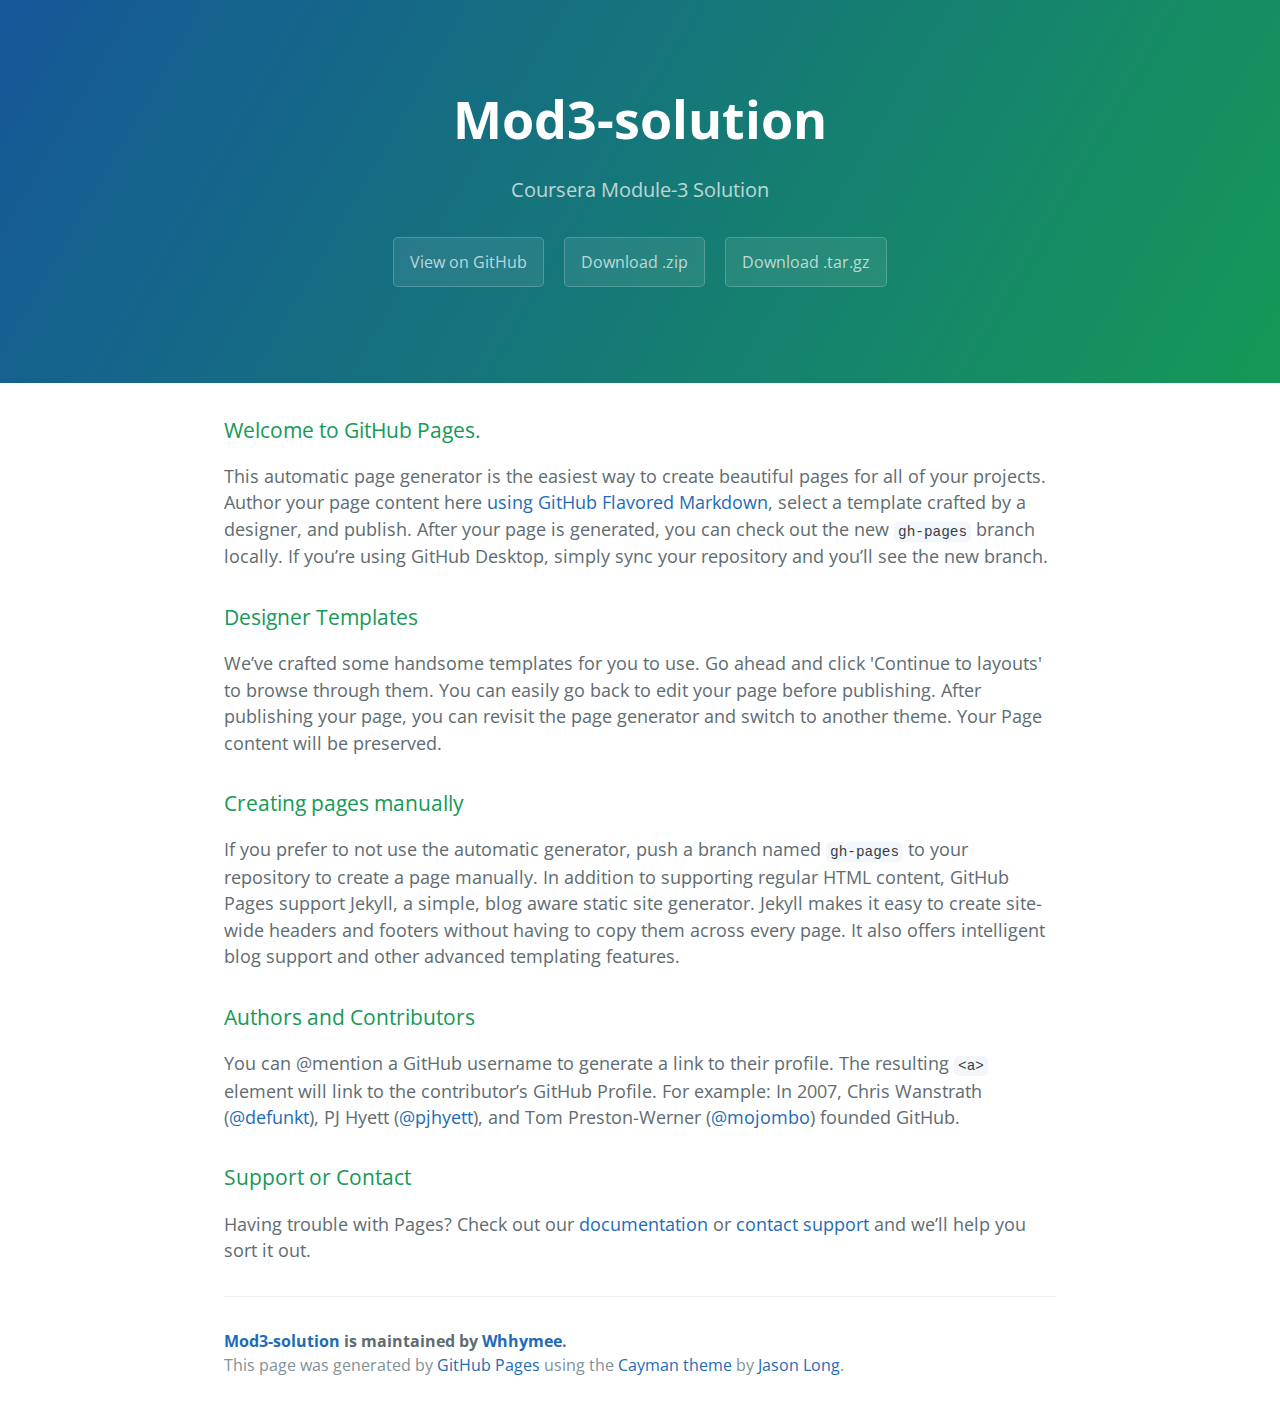
<file: index.html>
<!DOCTYPE html>
<html lang="en-us">
  <head>
    <meta charset="UTF-8">
    <title>Mod3-solution by Whhymee</title>
    <meta name="viewport" content="width=device-width, initial-scale=1">
    <link rel="stylesheet" type="text/css" href="stylesheets/normalize.css" media="screen">
    <link href='https://fonts.googleapis.com/css?family=Open+Sans:400,700' rel='stylesheet' type='text/css'>
    <link rel="stylesheet" type="text/css" href="stylesheets/stylesheet.css" media="screen">
    <link rel="stylesheet" type="text/css" href="stylesheets/github-light.css" media="screen">
  </head>
  <body>
    <section class="page-header">
      <h1 class="project-name">Mod3-solution</h1>
      <h2 class="project-tagline">Coursera Module-3 Solution</h2>
      <a href="https://github.com/Whhymee/mod3-solution" class="btn">View on GitHub</a>
      <a href="https://github.com/Whhymee/mod3-solution/zipball/master" class="btn">Download .zip</a>
      <a href="https://github.com/Whhymee/mod3-solution/tarball/master" class="btn">Download .tar.gz</a>
    </section>

    <section class="main-content">
      <h3>
<a id="welcome-to-github-pages" class="anchor" href="#welcome-to-github-pages" aria-hidden="true"><span aria-hidden="true" class="octicon octicon-link"></span></a>Welcome to GitHub Pages.</h3>

<p>This automatic page generator is the easiest way to create beautiful pages for all of your projects. Author your page content here <a href="https://guides.github.com/features/mastering-markdown/">using GitHub Flavored Markdown</a>, select a template crafted by a designer, and publish. After your page is generated, you can check out the new <code>gh-pages</code> branch locally. If you’re using GitHub Desktop, simply sync your repository and you’ll see the new branch.</p>

<h3>
<a id="designer-templates" class="anchor" href="#designer-templates" aria-hidden="true"><span aria-hidden="true" class="octicon octicon-link"></span></a>Designer Templates</h3>

<p>We’ve crafted some handsome templates for you to use. Go ahead and click 'Continue to layouts' to browse through them. You can easily go back to edit your page before publishing. After publishing your page, you can revisit the page generator and switch to another theme. Your Page content will be preserved.</p>

<h3>
<a id="creating-pages-manually" class="anchor" href="#creating-pages-manually" aria-hidden="true"><span aria-hidden="true" class="octicon octicon-link"></span></a>Creating pages manually</h3>

<p>If you prefer to not use the automatic generator, push a branch named <code>gh-pages</code> to your repository to create a page manually. In addition to supporting regular HTML content, GitHub Pages support Jekyll, a simple, blog aware static site generator. Jekyll makes it easy to create site-wide headers and footers without having to copy them across every page. It also offers intelligent blog support and other advanced templating features.</p>

<h3>
<a id="authors-and-contributors" class="anchor" href="#authors-and-contributors" aria-hidden="true"><span aria-hidden="true" class="octicon octicon-link"></span></a>Authors and Contributors</h3>

<p>You can @mention a GitHub username to generate a link to their profile. The resulting <code>&lt;a&gt;</code> element will link to the contributor’s GitHub Profile. For example: In 2007, Chris Wanstrath (<a href="https://github.com/defunkt" class="user-mention">@defunkt</a>), PJ Hyett (<a href="https://github.com/pjhyett" class="user-mention">@pjhyett</a>), and Tom Preston-Werner (<a href="https://github.com/mojombo" class="user-mention">@mojombo</a>) founded GitHub.</p>

<h3>
<a id="support-or-contact" class="anchor" href="#support-or-contact" aria-hidden="true"><span aria-hidden="true" class="octicon octicon-link"></span></a>Support or Contact</h3>

<p>Having trouble with Pages? Check out our <a href="https://help.github.com/pages">documentation</a> or <a href="https://github.com/contact">contact support</a> and we’ll help you sort it out.</p>

      <footer class="site-footer">
        <span class="site-footer-owner"><a href="https://github.com/Whhymee/mod3-solution">Mod3-solution</a> is maintained by <a href="https://github.com/Whhymee">Whhymee</a>.</span>

        <span class="site-footer-credits">This page was generated by <a href="https://pages.github.com">GitHub Pages</a> using the <a href="https://github.com/jasonlong/cayman-theme">Cayman theme</a> by <a href="https://twitter.com/jasonlong">Jason Long</a>.</span>
      </footer>

    </section>

  
  </body>
</html>
</file>
<file: stylesheets/stylesheet.css>
* {
  box-sizing: border-box; }

body {
  padding: 0;
  margin: 0;
  font-family: "Open Sans", "Helvetica Neue", Helvetica, Arial, sans-serif;
  font-size: 16px;
  line-height: 1.5;
  color: #606c71; }

a {
  color: #1e6bb8;
  text-decoration: none; }
  a:hover {
    text-decoration: underline; }

.btn {
  display: inline-block;
  margin-bottom: 1rem;
  color: rgba(255, 255, 255, 0.7);
  background-color: rgba(255, 255, 255, 0.08);
  border-color: rgba(255, 255, 255, 0.2);
  border-style: solid;
  border-width: 1px;
  border-radius: 0.3rem;
  transition: color 0.2s, background-color 0.2s, border-color 0.2s; }
  .btn + .btn {
    margin-left: 1rem; }

.btn:hover {
  color: rgba(255, 255, 255, 0.8);
  text-decoration: none;
  background-color: rgba(255, 255, 255, 0.2);
  border-color: rgba(255, 255, 255, 0.3); }

@media screen and (min-width: 64em) {
  .btn {
    padding: 0.75rem 1rem; } }

@media screen and (min-width: 42em) and (max-width: 64em) {
  .btn {
    padding: 0.6rem 0.9rem;
    font-size: 0.9rem; } }

@media screen and (max-width: 42em) {
  .btn {
    display: block;
    width: 100%;
    padding: 0.75rem;
    font-size: 0.9rem; }
    .btn + .btn {
      margin-top: 1rem;
      margin-left: 0; } }

.page-header {
  color: #fff;
  text-align: center;
  background-color: #159957;
  background-image: linear-gradient(120deg, #155799, #159957); }

@media screen and (min-width: 64em) {
  .page-header {
    padding: 5rem 6rem; } }

@media screen and (min-width: 42em) and (max-width: 64em) {
  .page-header {
    padding: 3rem 4rem; } }

@media screen and (max-width: 42em) {
  .page-header {
    padding: 2rem 1rem; } }

.project-name {
  margin-top: 0;
  margin-bottom: 0.1rem; }

@media screen and (min-width: 64em) {
  .project-name {
    font-size: 3.25rem; } }

@media screen and (min-width: 42em) and (max-width: 64em) {
  .project-name {
    font-size: 2.25rem; } }

@media screen and (max-width: 42em) {
  .project-name {
    font-size: 1.75rem; } }

.project-tagline {
  margin-bottom: 2rem;
  font-weight: normal;
  opacity: 0.7; }

@media screen and (min-width: 64em) {
  .project-tagline {
    font-size: 1.25rem; } }

@media screen and (min-width: 42em) and (max-width: 64em) {
  .project-tagline {
    font-size: 1.15rem; } }

@media screen and (max-width: 42em) {
  .project-tagline {
    font-size: 1rem; } }

.main-content :first-child {
  margin-top: 0; }
.main-content img {
  max-width: 100%; }
.main-content h1, .main-content h2, .main-content h3, .main-content h4, .main-content h5, .main-content h6 {
  margin-top: 2rem;
  margin-bottom: 1rem;
  font-weight: normal;
  color: #159957; }
.main-content p {
  margin-bottom: 1em; }
.main-content code {
  padding: 2px 4px;
  font-family: Consolas, "Liberation Mono", Menlo, Courier, monospace;
  font-size: 0.9rem;
  color: #383e41;
  background-color: #f3f6fa;
  border-radius: 0.3rem; }
.main-content pre {
  padding: 0.8rem;
  margin-top: 0;
  margin-bottom: 1rem;
  font: 1rem Consolas, "Liberation Mono", Menlo, Courier, monospace;
  color: #567482;
  word-wrap: normal;
  background-color: #f3f6fa;
  border: solid 1px #dce6f0;
  border-radius: 0.3rem; }
  .main-content pre > code {
    padding: 0;
    margin: 0;
    font-size: 0.9rem;
    color: #567482;
    word-break: normal;
    white-space: pre;
    background: transparent;
    border: 0; }
.main-content .highlight {
  margin-bottom: 1rem; }
  .main-content .highlight pre {
    margin-bottom: 0;
    word-break: normal; }
.main-content .highlight pre, .main-content pre {
  padding: 0.8rem;
  overflow: auto;
  font-size: 0.9rem;
  line-height: 1.45;
  border-radius: 0.3rem; }
.main-content pre code, .main-content pre tt {
  display: inline;
  max-width: initial;
  padding: 0;
  margin: 0;
  overflow: initial;
  line-height: inherit;
  word-wrap: normal;
  background-color: transparent;
  border: 0; }
  .main-content pre code:before, .main-content pre code:after, .main-content pre tt:before, .main-content pre tt:after {
    content: normal; }
.main-content ul, .main-content ol {
  margin-top: 0; }
.main-content blockquote {
  padding: 0 1rem;
  margin-left: 0;
  color: #819198;
  border-left: 0.3rem solid #dce6f0; }
  .main-content blockquote > :first-child {
    margin-top: 0; }
  .main-content blockquote > :last-child {
    margin-bottom: 0; }
.main-content table {
  display: block;
  width: 100%;
  overflow: auto;
  word-break: normal;
  word-break: keep-all; }
  .main-content table th {
    font-weight: bold; }
  .main-content table th, .main-content table td {
    padding: 0.5rem 1rem;
    border: 1px solid #e9ebec; }
.main-content dl {
  padding: 0; }
  .main-content dl dt {
    padding: 0;
    margin-top: 1rem;
    font-size: 1rem;
    font-weight: bold; }
  .main-content dl dd {
    padding: 0;
    margin-bottom: 1rem; }
.main-content hr {
  height: 2px;
  padding: 0;
  margin: 1rem 0;
  background-color: #eff0f1;
  border: 0; }

@media screen and (min-width: 64em) {
  .main-content {
    max-width: 64rem;
    padding: 2rem 6rem;
    margin: 0 auto;
    font-size: 1.1rem; } }

@media screen and (min-width: 42em) and (max-width: 64em) {
  .main-content {
    padding: 2rem 4rem;
    font-size: 1.1rem; } }

@media screen and (max-width: 42em) {
  .main-content {
    padding: 2rem 1rem;
    font-size: 1rem; } }

.site-footer {
  padding-top: 2rem;
  margin-top: 2rem;
  border-top: solid 1px #eff0f1; }

.site-footer-owner {
  display: block;
  font-weight: bold; }

.site-footer-credits {
  color: #819198; }

@media screen and (min-width: 64em) {
  .site-footer {
    font-size: 1rem; } }

@media screen and (min-width: 42em) and (max-width: 64em) {
  .site-footer {
    font-size: 1rem; } }

@media screen and (max-width: 42em) {
  .site-footer {
    font-size: 0.9rem; } }
</file>
<file: stylesheets/github-light.css>
/*
The MIT License (MIT)

Copyright (c) 2016 GitHub, Inc.

Permission is hereby granted, free of charge, to any person obtaining a copy
of this software and associated documentation files (the "Software"), to deal
in the Software without restriction, including without limitation the rights
to use, copy, modify, merge, publish, distribute, sublicense, and/or sell
copies of the Software, and to permit persons to whom the Software is
furnished to do so, subject to the following conditions:

The above copyright notice and this permission notice shall be included in all
copies or substantial portions of the Software.

THE SOFTWARE IS PROVIDED "AS IS", WITHOUT WARRANTY OF ANY KIND, EXPRESS OR
IMPLIED, INCLUDING BUT NOT LIMITED TO THE WARRANTIES OF MERCHANTABILITY,
FITNESS FOR A PARTICULAR PURPOSE AND NONINFRINGEMENT. IN NO EVENT SHALL THE
AUTHORS OR COPYRIGHT HOLDERS BE LIABLE FOR ANY CLAIM, DAMAGES OR OTHER
LIABILITY, WHETHER IN AN ACTION OF CONTRACT, TORT OR OTHERWISE, ARISING FROM,
OUT OF OR IN CONNECTION WITH THE SOFTWARE OR THE USE OR OTHER DEALINGS IN THE
SOFTWARE.

*/

.pl-c /* comment */ {
  color: #969896;
}

.pl-c1 /* constant, variable.other.constant, support, meta.property-name, support.constant, support.variable, meta.module-reference, markup.raw, meta.diff.header */,
.pl-s .pl-v /* string variable */ {
  color: #0086b3;
}

.pl-e /* entity */,
.pl-en /* entity.name */ {
  color: #795da3;
}

.pl-smi /* variable.parameter.function, storage.modifier.package, storage.modifier.import, storage.type.java, variable.other */,
.pl-s .pl-s1 /* string source */ {
  color: #333;
}

.pl-ent /* entity.name.tag */ {
  color: #63a35c;
}

.pl-k /* keyword, storage, storage.type */ {
  color: #a71d5d;
}

.pl-s /* string */,
.pl-pds /* punctuation.definition.string, string.regexp.character-class */,
.pl-s .pl-pse .pl-s1 /* string punctuation.section.embedded source */,
.pl-sr /* string.regexp */,
.pl-sr .pl-cce /* string.regexp constant.character.escape */,
.pl-sr .pl-sre /* string.regexp source.ruby.embedded */,
.pl-sr .pl-sra /* string.regexp string.regexp.arbitrary-repitition */ {
  color: #183691;
}

.pl-v /* variable */ {
  color: #ed6a43;
}

.pl-id /* invalid.deprecated */ {
  color: #b52a1d;
}

.pl-ii /* invalid.illegal */ {
  color: #f8f8f8;
  background-color: #b52a1d;
}

.pl-sr .pl-cce /* string.regexp constant.character.escape */ {
  font-weight: bold;
  color: #63a35c;
}

.pl-ml /* markup.list */ {
  color: #693a17;
}

.pl-mh /* markup.heading */,
.pl-mh .pl-en /* markup.heading entity.name */,
.pl-ms /* meta.separator */ {
  font-weight: bold;
  color: #1d3e81;
}

.pl-mq /* markup.quote */ {
  color: #008080;
}

.pl-mi /* markup.italic */ {
  font-style: italic;
  color: #333;
}

.pl-mb /* markup.bold */ {
  font-weight: bold;
  color: #333;
}

.pl-md /* markup.deleted, meta.diff.header.from-file */ {
  color: #bd2c00;
  background-color: #ffecec;
}

.pl-mi1 /* markup.inserted, meta.diff.header.to-file */ {
  color: #55a532;
  background-color: #eaffea;
}

.pl-mdr /* meta.diff.range */ {
  font-weight: bold;
  color: #795da3;
}

.pl-mo /* meta.output */ {
  color: #1d3e81;
}
</file>
